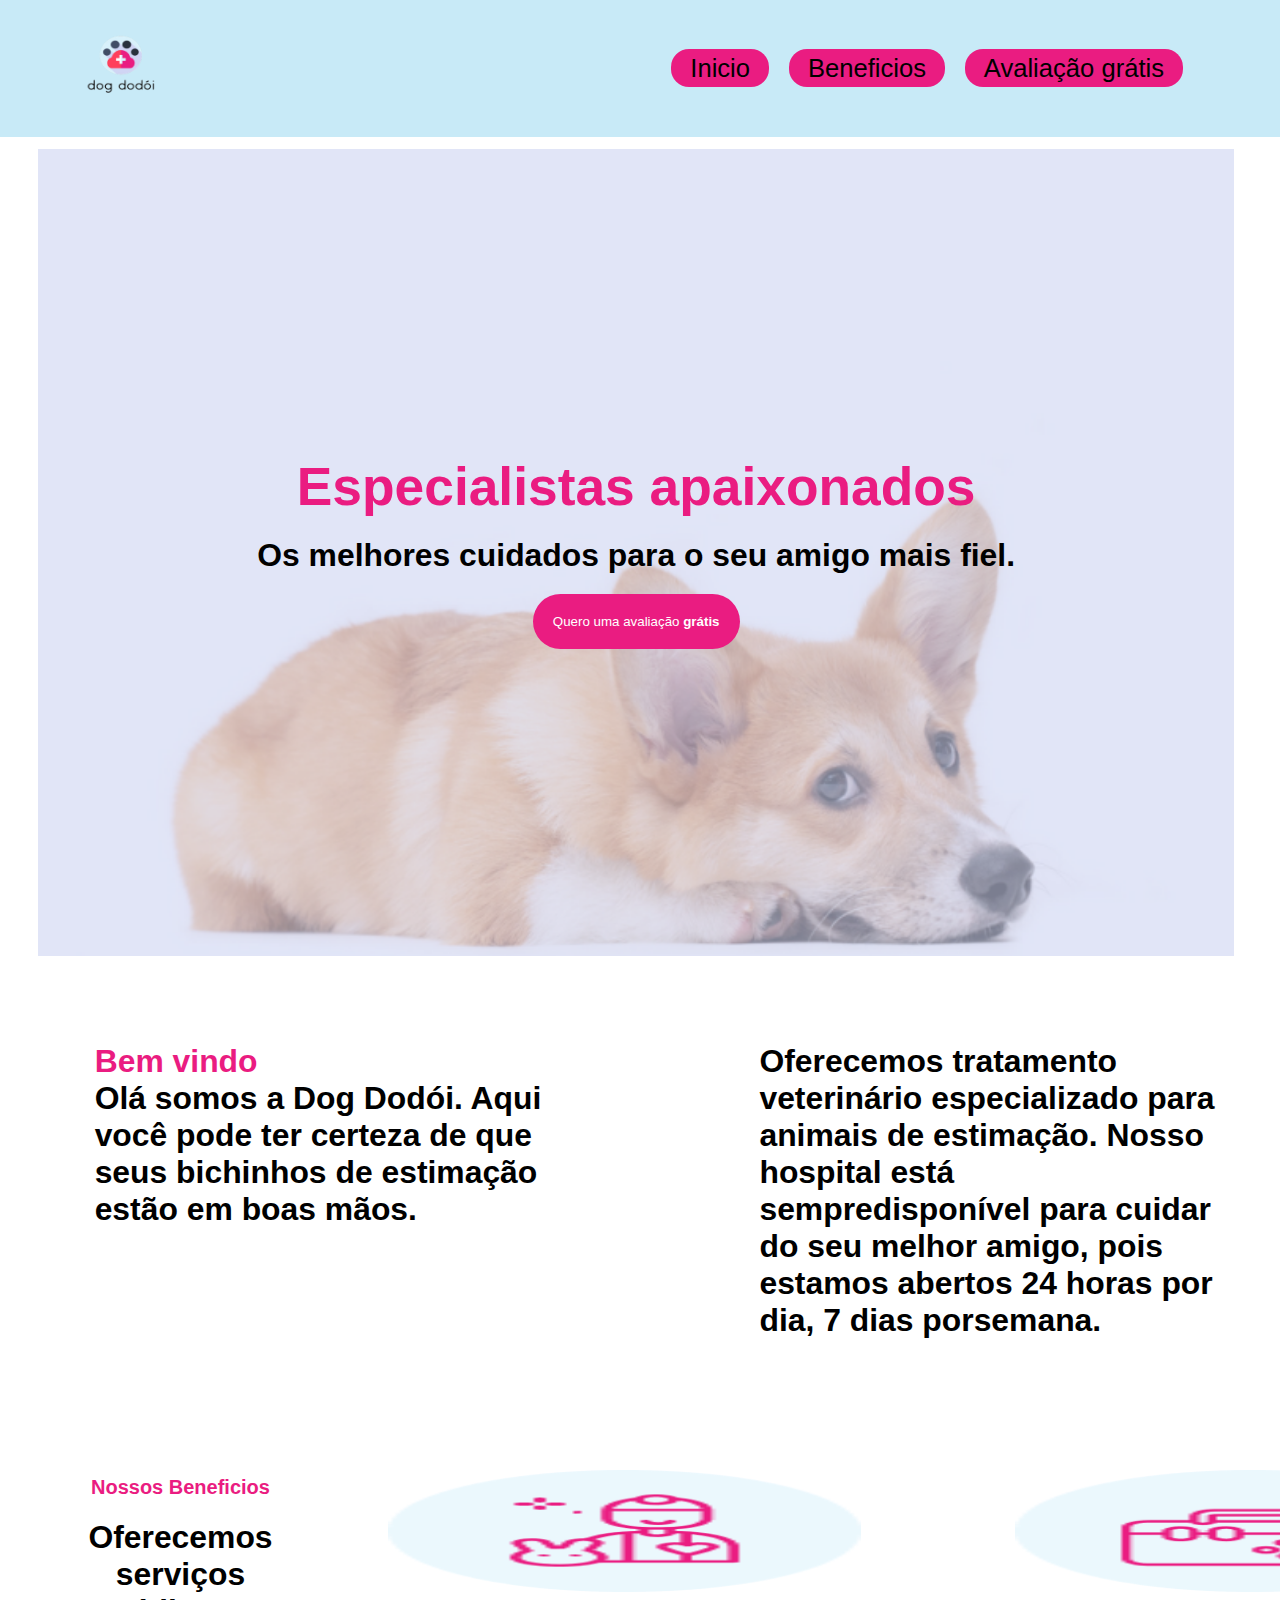
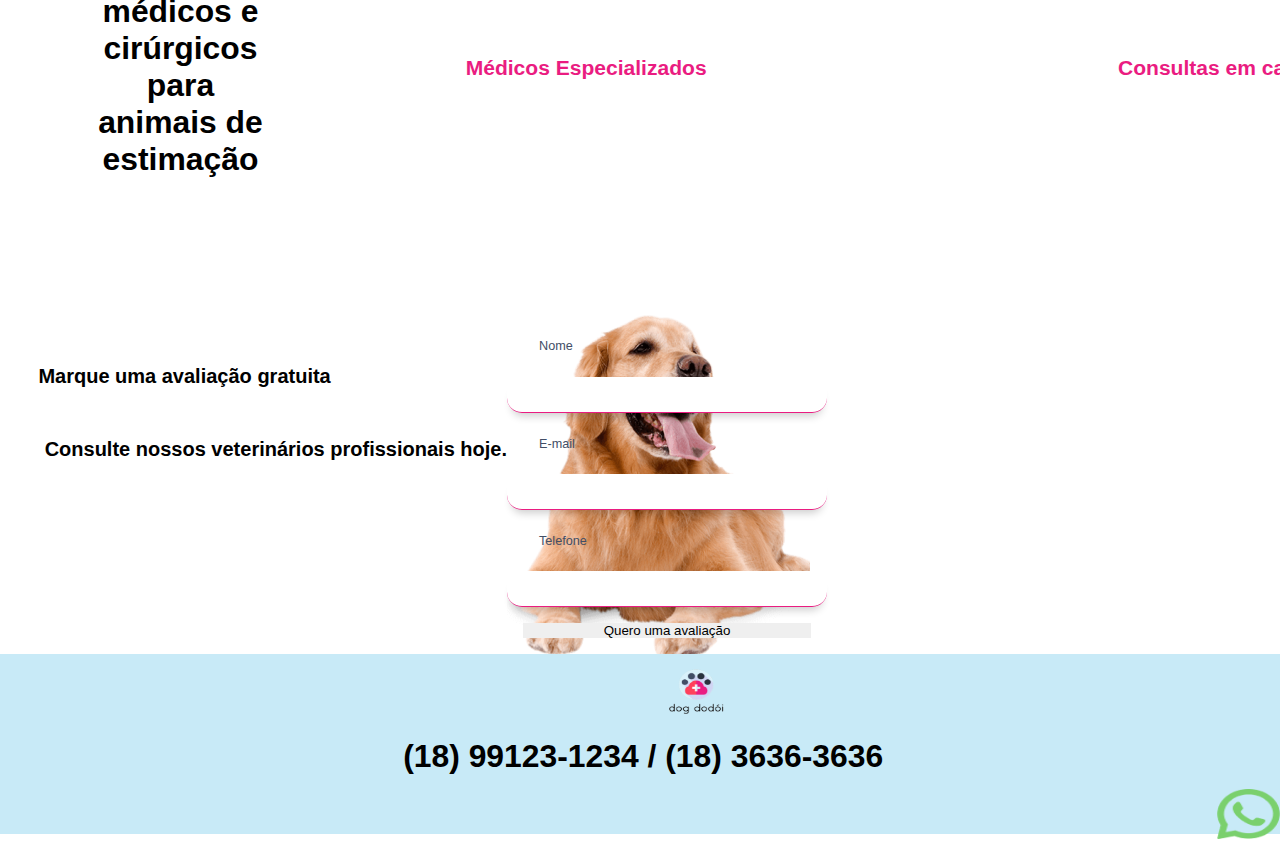
<file: dogdodoi/index.html>
<!DOCTYPE html>
<html lang="en">

<head>
    <meta charset="UTF-8">
    <meta http-equiv="X-UA-Compatible" content="IE=edge">
    <meta name="viewport" content="width=device-width, initial-scale=1.0">
    <link rel="stylesheet" href="style.css">
    <title>Dog dodoi</title>
</head>

<body>
    <Header id="cabecalho">
        <figure>
            <img src="img/logo.png" alt="Aqui vai minha logo">
        </figure>
        <nav>
            <a href="registre.html  ">Inicio</a>
            <a href="" class="margin">Beneficios</a>
            <a href="clientes.html">Avaliação grátis</a>
            
        </nav>
    </Header>

    <main id="corpo">
        <section id="banner">
            <h1 class="titulo"> Especialistas apaixonados</h1>
            <p class="espacamento font">Os melhores cuidados para o seu amigo mais fiel.</p>
            <button class="botaobanner">Quero uma avaliação  <strong>grátis</strong></button>
        </section>
        <section id="bemvindo">
            <div>
                <p class="titulo"><strong>Bem vindo</strong></p>
                <p class="font">Olá somos a Dog Dodói. Aqui você pode ter certeza de que seus bichinhos de estimação estão em boas
                    mãos.</p>
            </div>
            <div>
                <p class="font">Oferecemos tratamento veterinário especializado para animais de estimação. Nosso hospital está sempredisponível para cuidar do seu melhor amigo, pois estamos abertos 24 horas por dia, 7 dias porsemana.</p>
            </div>
        </section>
        <section id="beneficios">
            <div>
                <h4 class="titulo tamanho espacamento">Nossos Beneficios</h4>
                <p class="font espacamento">Oferecemos serviços médicos e cirúrgicos para animais de estimação</p>
            </div>
            <div id="flex">

                <div id="medicos" class="arrumar">
                    <figure>
                        <img src="img/iconMedico.png" alt="img medico">
                    </figure>
                    <h3 class="titulo">Médicos Especializados</h3>
                </div>

                <div id="consulta">
                    <figure>
                        <img src="img/iconConsulta.png" alt="img consulta">
                    </figure>
                    <h3 class="titulo">Consultas em casa</h3>
                </div>

                <div id="suporte">
                    <figure>
                        <img src="img/iconSuporte.png" alt="img suporte">
                    </figure>
                    <h3 class="titulo">Suporte ao paciente 24/7</h3>
                </div>

            </div>
        </section>
        
        <section id="form">
            
            <div>
                <h4 class="font tamanho button space">Marque uma avaliação gratuita</h4>
                <p class="font tamanho button space">Consulte nossos veterinários profissionais hoje.</p>
            </div>
                   <div id="formulário">
                <form action="">
                    <div>
                        <label for="Nome">Nome</label>
                        <input type="text" placeholder="" id="nome" required minlength="3" required maxlength="20">
                    </div>
                    
                    <div>
                        <label for="E-mail">E-mail</label>
                        <input type="email" placeholder="" id="email" required minlength="20" required maxlength="20">
                    </div>
                    
                    <div>
                        <label for="Telefone">Telefone</label>
                        <input type="tel" placeholder="" id="text" required minlength="15" required maxlength="15">
                    </div>
                    
                    <div>
                        <button type="submit" class="botao">Quero uma avaliação</button>
                </div>
            </div>
        </section>
    </main>

    <footer id="rodape">
        <figure id="logo">
            <img src="img/logo.png" alt="Logo">
        </figure>
        <p>(18) 99123-1234 / (18) 3636-3636</p>

        <figure id="whats">
            <img src="img/whatss.png" alt="whats">
        </figure>


    </footer>

</body>
</html>
</file>
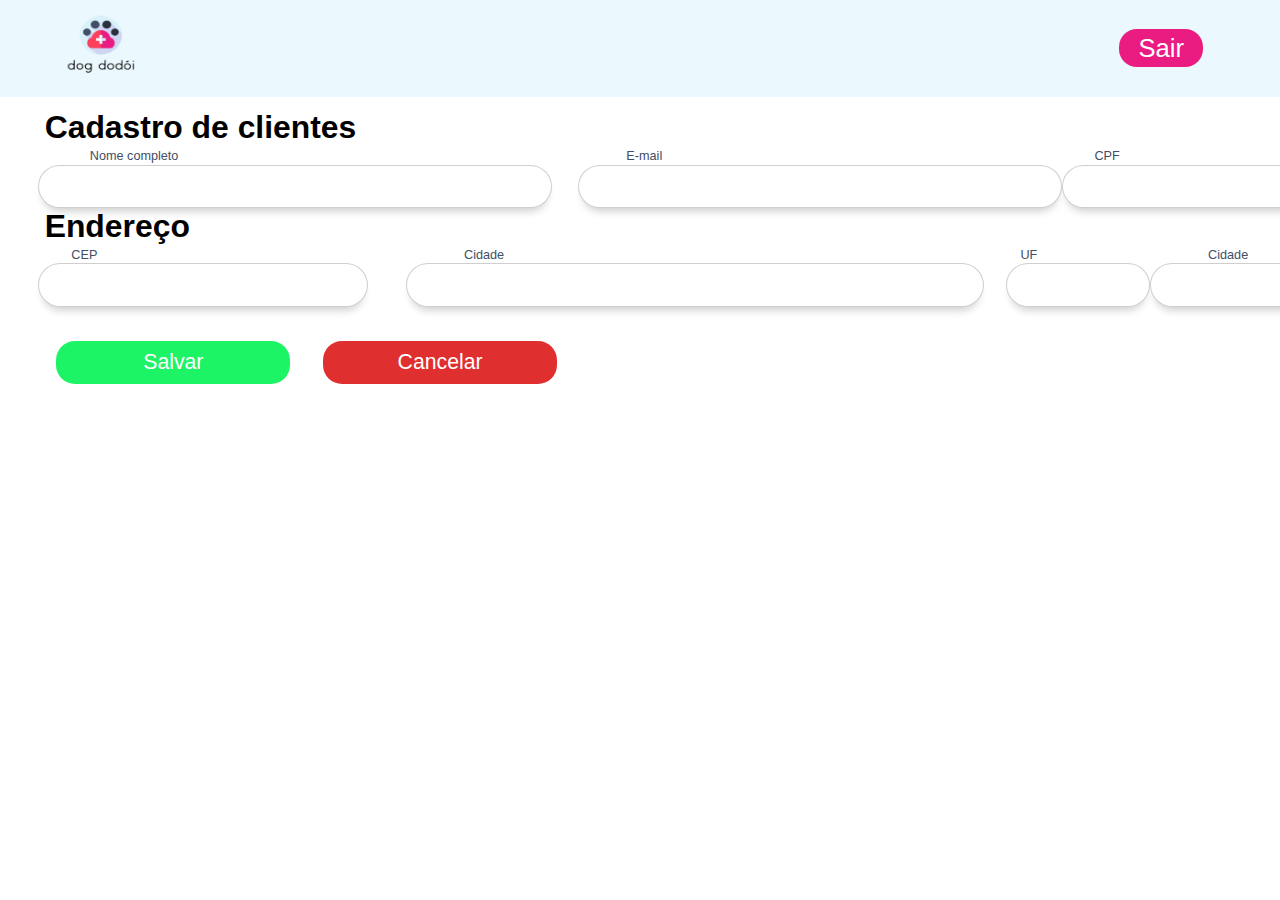
<file: dogdodoi/clientes.html>
<!DOCTYPE html>
<html lang="pt-br">
<head>
    <meta charset="UTF-8">
    <meta http-equiv="X-UA-Compatible" content="IE=edge">
    <meta name="viewport" content="width=device-width, initial-scale=1.0">
    <title>clientes</title>
    <link rel="stylesheet" href="style.css">
</head>
<body>
    <header>
        <figure>
            <img src="img/logo.png" alt="Logo">
        </figure>
        <nav>
            <a href="../front/index.html">Sair</a> 
        </nav>
    </header>

    <main>
        <form action="">

        <p>Cadastro de clientes</p>

        <section class="pri">
            <div class="arr">
                <div class="nome">
                    <label for="Nome">Nome completo</label>
                    <input type="text" id="Nome" required>
                </div>

                <div class="email">
                    <label for="E-mail">E-mail</label>
                    <input type="text" id="E-mail" required>
                </div>
            </div>
            <div class="arr">
                <div class="cpf">
                    <label for="CPF">CPF</label>
                    <input type="text" id="CPF" required>
                </div>

                <div class="zapp">
                    <label for="Whats APP">Whats APP</label>
                    <input type="number" id="Whats APP" required>
                </div>

                <div class="outro">
                    <label for="Outro contato">Outro contato</label>
                    <input type="text" id="Outro contato" required>
                </div>

                <div class="data">
                    <label for="Data">Data nascimento</label>
                    <input type="date" id="Data" required placeholder="dd/mm/yyyy">
                </div>
            </div>
        </section>

        <p class="p2">Endereço</p>

        <section class="seg">
            <div class="arr">
            <div class="cep">
                <label for="CEP">CEP</label>
                <input type="text" id="CEP" required>
            </div>

            <div class="cid">
                <label for="Cidade">Cidade</label>
                <input type="text" id="Cidade" required>
            </div>

            <div class="uf">
                <label for="UF">UF</label>
                <input type="text" id="UF" required>
            </div>
            </div>
            <div class="arr">
            <div class="cid2">
                <label for="Cidade2">Cidade</label>
                <input type="text" id="Cidade2" required>
            </div>

            <div class="numero">
                <label for="Número">Número</label>
                <input type="text" id="Número" required>
            </div>
            </div>
        </section>

        <section class="but">

                <div class="verde">
                    <button type="submit">Salvar</button>
                </div>

                <div class="vermelho">
                    <button type="reset">Cancelar</button>
                </div>

        </section>

        </form>
    </main>
</body>
</html>
</file>
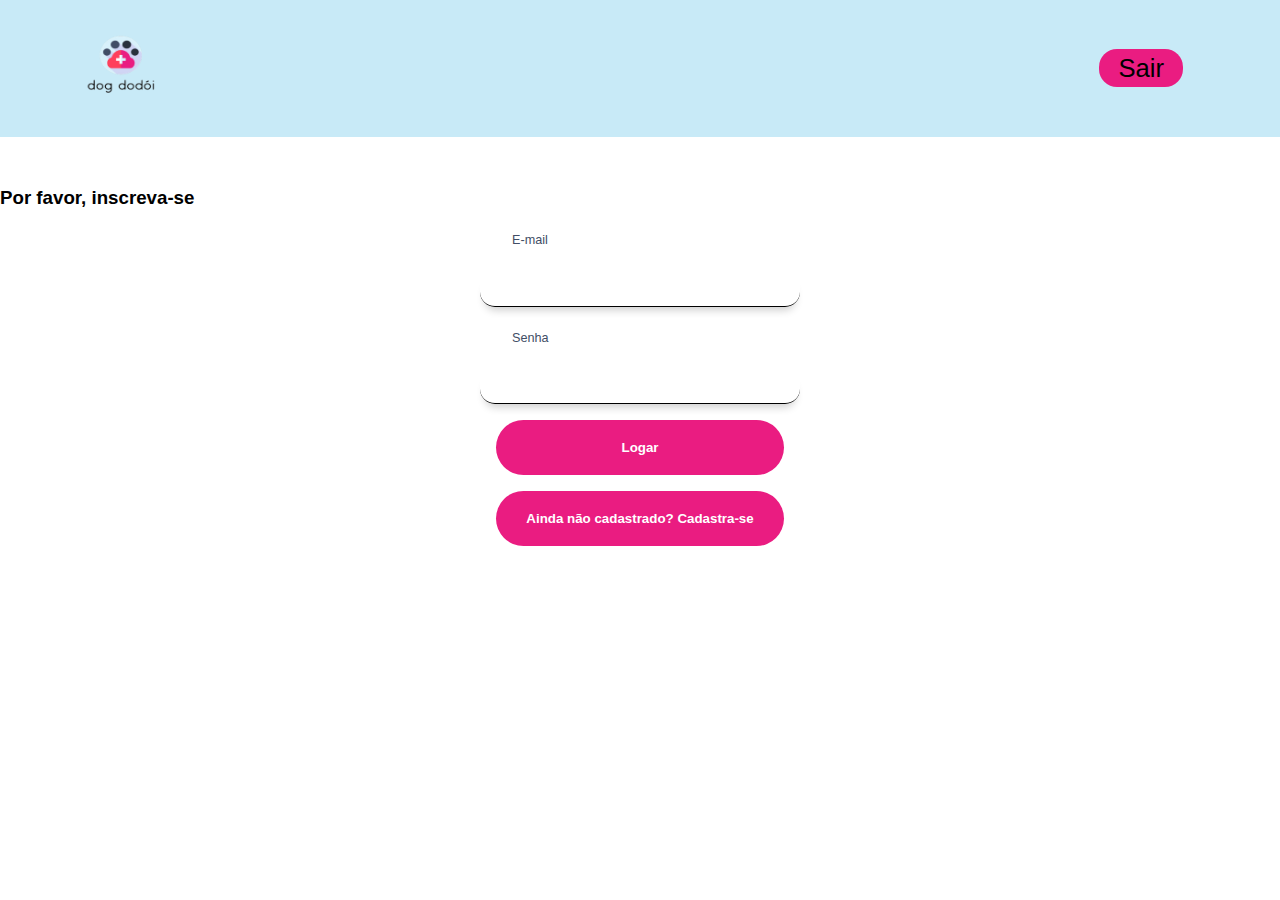
<file: dogdodoi/login.html>
<!DOCTYPE html>
<html lang="pt-br">
<head>
    <meta charset="UTF-8">
    <meta http-equiv="X-UA-Compatible" content="IE=edge">
    <meta name="viewport" content="width=device-width, initial-scale=1.0">
    <link rel="stylesheet" href="style.css">
    <title>Login</title>
</head>

<body>
    <Header id="cabecalho">
        <figure>
            <img src="img/logo.png" alt="logo">
        </figure>

        <nav>
            <a href="">Sair</a>
        </nav>
    </Header>

    <h3 class="font button espacamentogrande space">Por favor, inscreva-se</h3>

    <div id="informações">
        <form action="">
            <div>
                <label for="E-mail">E-mail</label>
                <input type="email" placeholder="" id="email" required minlength="6" required maxlength="20">
            </div>
            
            <div>
                <label for="Seu Nome">Senha</label>
                <input type="password" placeholder="" id="password" required minlength="8" required maxlength="20">
            </div>

            <div>
                <button type="submit" class="botaobanner espacamento botao"><strong>Logar</strong></button>
            </div>

            <div>
                <button type="submit" class="botaobanner espacamento botao"><strong>Ainda não cadastrado? Cadastra-se</strong></button>
            </div>
        </form>
    </div>

</body>
</html>
</file>
<file: dogdodoi/style.css>
:root{
    --cor-topo: #93d6f082;
    --cor-preta: black;
    --cor-principal: #EA1C81;
    --cor-branca: white; 
    }
    
    *{  
    margin: 0px;
    padding: 0px;
    transition: all 1s;
    }
    
    #cabecalho{
    background-color: var(--cor-topo);
    display: flex;
    align-items: center;
    justify-content: space-between;
    padding: 20px;
    font-family: Arial, Helvetica, sans-serif;
    }
    
    #cabecalho nav a{
    text-decoration: none;
    color: var(--cor-preta);
    }
    
    #cabecalho nav a:hover{
    color: var(--cor-branca);
    background-color: var(--cor-principal);
    padding: 15px;
    border-radius: 15px;
    
    }
    
    .margin{
    margin: 0px 15px;
    }
    
    #corpo #banner{
    background-image: url(img/Banner.png);
    height: calc(100vh - 93px) ;
    background-repeat: no-repeat;
    background-position: center center;
    background-size: cover;
    display: flex;
    flex-direction: column;
    align-items: center;
    justify-content: center;
    font-size: 20pt;
    }
    
    .titulo{
    color: var(--cor-principal);
    font-family: Arial, Helvetica, sans-serif;
    }
    
    .font{
    font-family: Arial, Helvetica, sans-serif;
    }
    
    .botaobanner{
    background: var(--cor-principal);
    color: var(--cor-branca);
    border: none;
    padding: 20px;
    border-radius: 30px;
    cursor: pointer;
    font: arial,sans-serif;
    text-shadow: none;
    }
    
    
    #banner{
    align-content: space-around;
    }
    
    #bemvindo{
    margin: 87px 16px 117px 50px;
    display: flex;
    flex-direction: row;
    font-size: 20px;
    font-size: large;
    display: grid;
    grid-template-columns: 1fr 1fr;
    gap: 200px;
    }
    
    #beneficios{
    margin: 87px 16px 117px 50px;
    text-align: center;
    font-size: 18px;
    }
    
    #beneficios #flex{
    display: flex;
    justify-content: space-around;
        
    }
    
    #formulário{
    background-image: url(img/dog.png);   
    display: flex;
    justify-content: space-around; 
    line-height: 60px;
    font-family: Arial, Helvetica, sans-serif;
    background-repeat: no-repeat;
    }

   .botaoenviar{
    display: block;
    width: 90%;
    margin: 5%;
   }

    .space{
        text-align: center;
    }
    
    #formulário form input{
    display: block;
    padding: 10px;
    border-radius: 15px;
    border: none;
    border-bottom: 1px solid var(--cor-principal);
    width: 300px;
    outline: none;
    
    }
    
    .espacamento{
    margin: 30px 0px;
    }

    .botaoenviar{
        background: var(--cor-principal);
        color: var(--cor-branca);
        border: none;
        padding: 20px;
        border-radius: 30px;
        cursor: pointer;
        font: arial,sans-serif;
        text-shadow: none;
    }
    
    .tamanho{
    font-size: 20px
    }

    #rodape{
    background-color: var(--cor-topo);
    text-align: center;
    padding: var(--padding-20px);
    background-repeat: no-repeat;
    }

    #rodape #logo{
        text-align: center;
    }
    #rodape #whats{
        text-align: end;
    }

/* PARTE DO LOGIN E REGISTRO */
:root{
    --cor-topo: #93d6f082;
    --cor-preta: black;
    --cor-principal: #EA1C81;
    --cor-branca: white; 
    }
    
    #informações{
    display: flex;
    justify-content: space-around; 
    line-height: 60px;
    font-family: Arial, Helvetica, sans-serif;
    }
    
    #informações form input{
    display: block;
    padding: 10px;
    border-radius: 15px;
    border: none;
    border-bottom: 1px solid var(--cor-preta);
    width: 300px;
    outline: none;
    
    }
    
    .espacamento{
    margin: 20px 0px;
    }

    .button{
    text-align: center;
    }
    
    .tamanho{
    font-size: 20px
    }

    #rodape {
    background-color: var(--cor-topo);
    text-align: center;
    height: 180px;
    }

    .botao{
    display: block;
    width: 90%;
    margin: 5%;
    }

    .zap{
    float: right;  
    margin-top: 75px;
    }

    .space{
        padding-top: 50px;
        
    }
    
  /* PARTE DE CLIENTES */
  :root{
    --cor-branco:#FFFFFF;
    --cor-rosa:#EA1C81;
    --cor-cinza:#D8F1FB82;
    --cor-azul:#424E66;
    --cor-verde: #1CF365;
    --cor-vermelho: #DF2F2F;
}
* {
margin: 0;
padding: 0;
border: 0;
}

a{
text-decoration: none;
font-family: 'Roboto', sans-serif;
color: #FFFFFF;
border-radius: 1.49vw;
background-color: #f03690;
font-size: 1.6vw;

}

Header{ 
background-color:#93d6f082;
display: flex;
justify-content: space-between;
}

Header img{
width: 5.23vw;
height: 4.15vw;
margin: 0.80vw 0 0.80vw 4.7vw;
}

Header a{
padding: 0.6vw  1.24vw 0.6vw;
}

Header nav{
margin: 2.07vw 4.15vw 2.07vw;
}

:hover button{
cursor: pointer;
}

form input{
display: block !important;
border: 1px solid rgba(0, 0, 0, 0.19);
box-shadow: 0px 8px 8px -5px rgba(0, 0, 0, 0.2);
border-radius: 40px;
margin-top: 0.41px;
}

label{
color:#424E66;
font-size: 0.99vw;
margin-left: 0.49vw;
font-family: 'Inter', sans-serif;
margin: 10%;
}

p{
font-weight: 700;
font-size: 2.49vw;
font-family: 'Roboto', sans-serif;
margin-left: 0.49vw;
}

.but{
display: flex;
}

.but button{
margin: 2.65vw 1.16vw 10.46vw 1.41vw;
border-radius: 1.49vw;
width: 18.27vw;
height: 3.40vw;
color:#FFFFFF;
font-weight: 500;
font-size: 1.66vw;
font-family: 'Roboto', sans-serif;
}

.verde button{
background: #1CF365;
}

.vermelho button{
background: #DF2F2F;
}

.nome input{
width: 40vw;
height: 3.23vw;
}

.email input{
width: 37.62vw;
height: 3.23vw;
}

.cpf input{
width: 25.58vw;
height: 3.23vw;
}

.zapp input{
width: 20vw;
height: 3.23vw;
}

.outro input{
width: 24.66vw;
height: 3.23vw;
}

.data input{
width: 11.12vw;
height: 3.23vw;
}

.cep input{
width: 25.58vw;
height: 3.23vw;
}

.cid input{
width: 45vw;
height: 3.23vw;
}

.uf input{
width: 11.12vw;
height: 3.23vw;
}

.cid2 input{
width: 45vw;
height: 3.23vw;
}

.numero input{
width: 11.12vw;
height: 3.23vw;
}

.arr{
display: flex;
}

.nome{
margin-right: 2vw;
}

.cpf{
margin-right: 3vw;
}

.zapp{
margin-right: 2.6vw;
}

.outro{
margin-right: 1.7vw;
}

.cep{
margin-right: 3vw;
}

.cid{
margin-right: 1.7vw;
}

.cid2{
margin-right:1.7vw;
}

/* PARTE DE CONSULTAS */
* {
    margin: 0;
    padding: 0;
}

#registro {
    font-size: 3vw;
    font-family: 'Roboto', sans-serif;
    margin: 3.7vw 0 2.5vw 3vw;
}

a{
    text-decoration: none;
    font-family: 'Roboto', sans-serif;
}

header{
    background-color:#D8F1FB82;
    display: flex;
    justify-content: space-between;
    align-items: center;
}

img{
    width: 63px;
    height: 50px;
    margin: 1.1vw 0 1.2vw 9vw;
}

header nav a{
    border-radius: 18px;
    padding: 0.4vw 1.5vw 0.4vw 1.5vw;
    border: none;
    background-color: #EA1C81;
    color: white;
    cursor: pointer;
    font-size: 2vw;
    font-weight: 500;
}

header nav{
    margin: 3vw 5vw 3vw 0;
}

form input {
    display: block;
    box-shadow: 0px 8px 8px -5px rgba(0, 0, 0, 0.2);
    border: 1px solid rgba(0, 0, 0, 0.19);
    border-radius: 2vw;
}

form label {
    color: #424E66;
}

.form {
    display: grid;
    grid-template-columns: repeat(4,1fr);
    font-size: 1vw;
}

#Nome-completo {
    margin: 0 0 0 4vw;
    grid-column-start: 1;
    grid-column-end: 3;   
}

#Nome-completo input { 
    width: 40vw;
    height: 2vw;
}

#date input{ 
    text-align: center;
    height: 2vw;
}

#hora input{ 
    text-align: center;
    height: 2vw;
}

#adicional { 
    grid-column-start: 1;
    grid-column-end: 5;
    margin-left: 4vw;
    margin-top: 3vw;
    margin-bottom: 4vw;
}

#adicional input { 
    height: 30vw;
    width: 89vw;
}

.button { 
    display: flex;
}


#button1 { 
    background-color: rgb(7, 248, 7);
    margin-left: 4vw;
    border-radius: 29px;
    margin-right: 5vw;
    padding: 1vw 2vw 0.8vw 2vw;
    font-size: 2vw;
    color: white;
    border: white;
    height: 4vw;
    width: 20vw;
}

#button2 { 
    background-color: red;
    margin-left: 4vw;
    border-radius: 29px;
    margin-right: 5vw;
    padding: 1vw 2vw 0.8vw 2vw;
    font-size: 2vw;
    color: white;
    border: white;
    height: 4vw;
    width: 20vw;
}

/* PARTE DE DASHBOARD */
*{
    margin: 0;
    border: 0;
}

a{
    text-decoration: none;
    font-family: 'Roboto', sans-serif;
    color: #FFFFFF;
    font-weight: 500;
    border-radius: 18px;
    background-color: #EA1C81;
    font-size: 20px;
}

header{
    background-color:#D8F1FB82;
    display: flex;
    justify-content: space-between;
}

header img{
    width: 6vw;
    height: 5vw;
    margin: 1.1vw 0 1.2vw 5vw;
}

header a{
    padding: 0.3vw 2vw 0.5vw 2vw;
}

header nav{
    margin: 2.5vh 6vw 2.5vh 0px;
}

aside{
    background-color: #D8F1FBCC;
    border-radius: 2vw;
    width: 22.5vw;
    height: 100vh;
}

aside a{
    width: 20vw;
    height: 9vh;
    display: flex;
    flex-direction: column;
    justify-content: center;
    text-align: center;
    margin: 0px 1.5vw 3vh 1.5vw;
}

main img{
    width: 37vw;
    height: 13.5vh;
    border-radius: 2vw;
    margin-bottom: 6.6vh;
    margin-right: 3vw;
}

section{
    display: flex;
}

main{
    margin: 1.3vh 3.6vw 0px 3vw;
}
</file>
